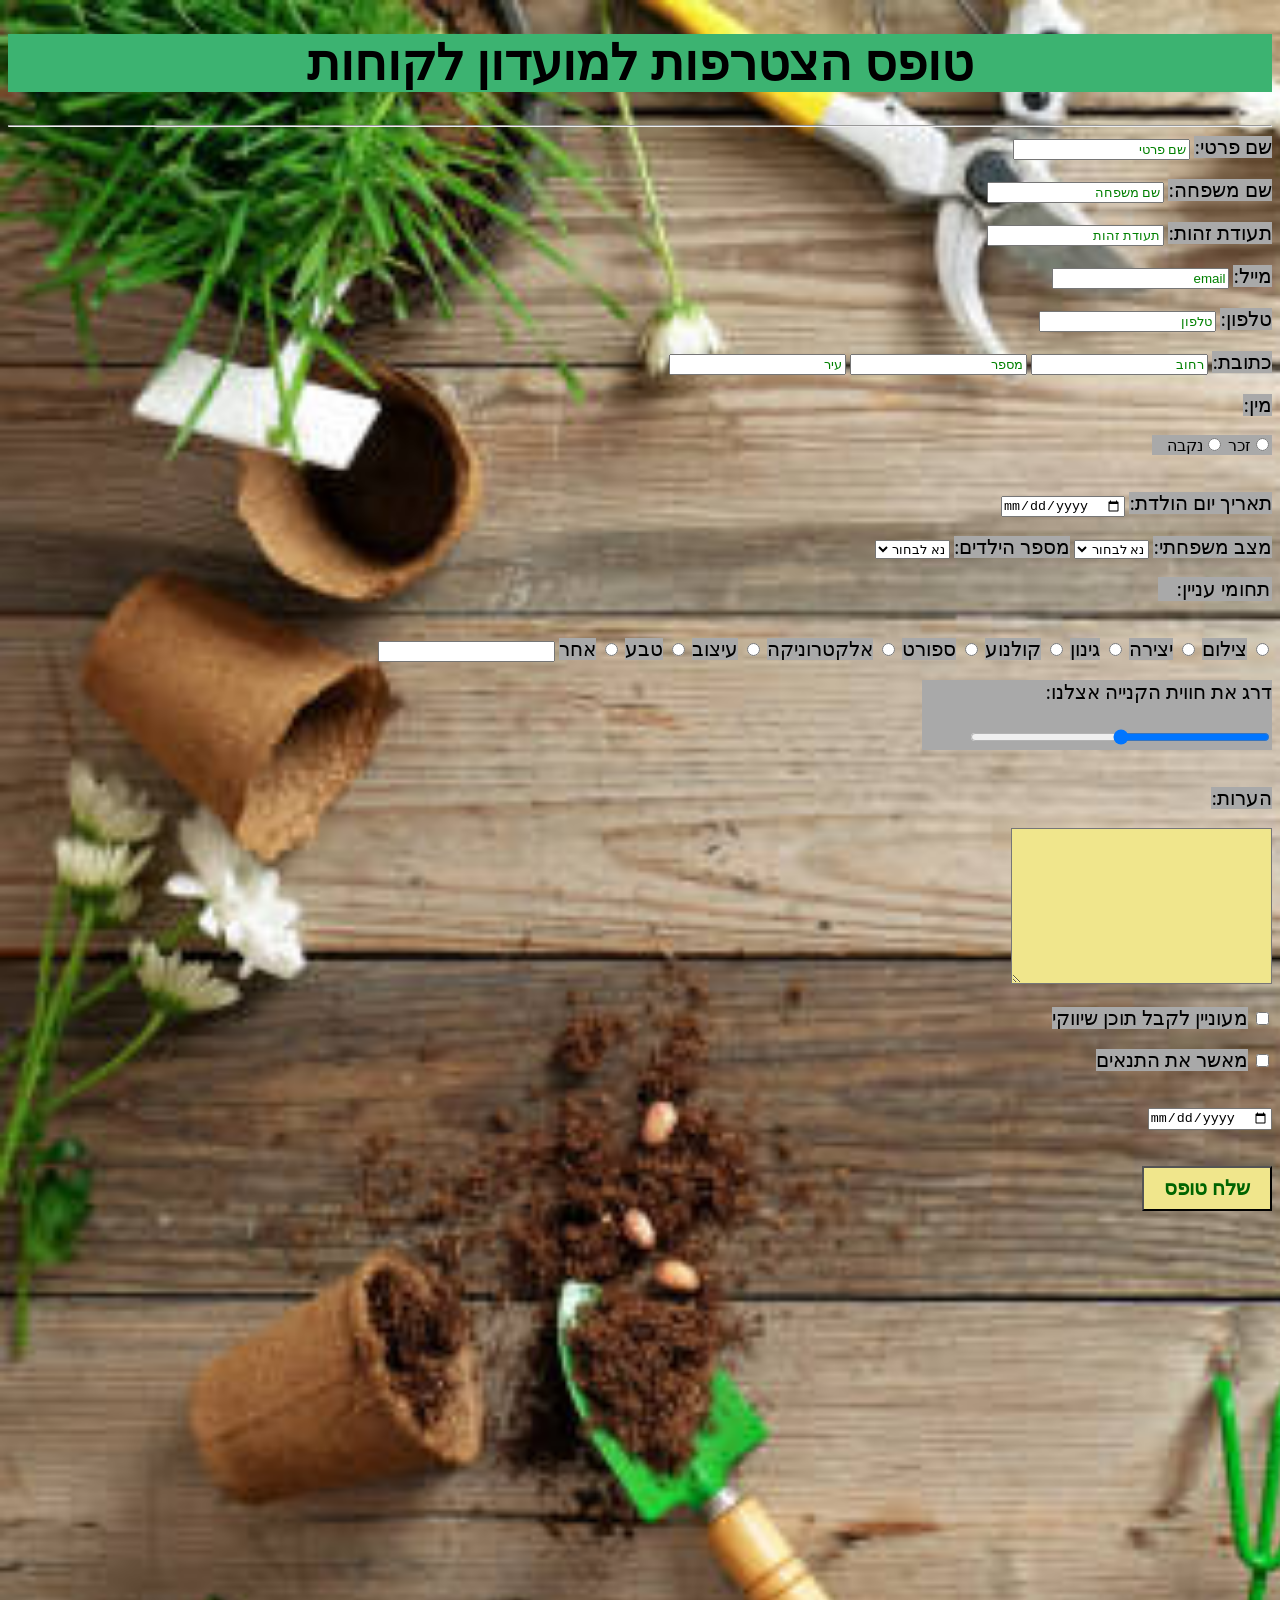
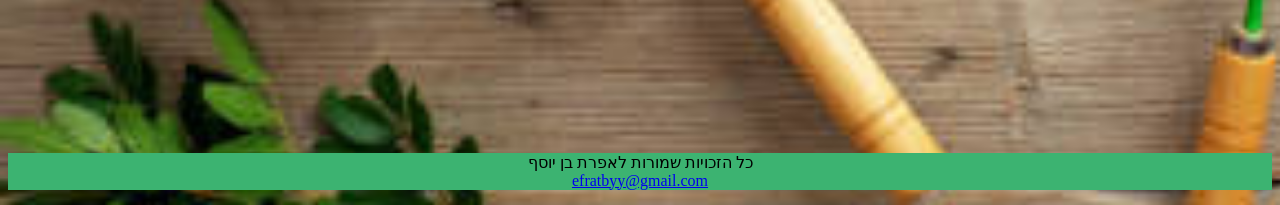
<file: index.html>
<!DOCTYPE html>
<html lang="en">
  <head>
    <meta charset="UTF-8" />
    <meta http-equiv="X-UA-Compatible" content="IE=edge" />
    <meta name="viewport" content="width=device-width, initial-scale=1.0" />
    <title>Club member form</title>
    <link rel="stylesheet" href="style-2.css" />
  </head>
  <body>
    <h1>טופס הצטרפות למועדון לקוחות</h1>
    <hr />
    <form action="https://formspree.io/f/mayvqdjk" method="post">
      <label for="first-name">שם פרטי:</label>
      <input type="text" placeholder="שם פרטי" name="first-name" />
      <br /><br />
      <label for="last-name">שם משפחה:</label>
      <input type="text" placeholder="שם משפחה" name="last-name" />
      <br /><br />
      <label for="id">תעודת זהות:</label>
      <input type="number" placeholder="תעודת זהות" name="id" />
      <br><br>
      <label for="email">מייל:</label>
      <input type="email" placeholder="email" name="email" />
      <br /><br />
      <label for="phone">טלפון:</label>
      <input type="number" placeholder="טלפון" name="phone" />
      <br /><br />
      <label for="address">כתובת:</label>
      <input type="text" placeholder="רחוב" name="address" />
      <input type="text" placeholder="מספר" name="address" />
      <input type="text" placeholder="עיר" name="address" />

      <br /><br />
      <label for="gender">מין:</label><br /><br />
      <div class="gender">
      <input type="radio" name="gender" value="male" />זכר
      <input type="radio" name="gender" value="female" />נקבה 
    </div>
      <br /><br />
      <label for="date-of-birth">תאריך יום הולדת:</label>
      <input type="date" name="date-of-birth" />
      <br /><br />
      <label for="Marital Status">מצב משפחתי:</label>
      <select name="Marital Status">
        <option value="0">נא לבחור</option>
        <option value="single">רווק</option>
        <option value="married">נשוי</option>
        <option value="divorcee">גרוש</option>
        <option value="widower">אלמן</option>
        <option value="Other">אחר</option>
      </select>
      <label for="Marital Status">מספר הילדים:</label>
      <select name="Marital Status">
        <option value="0">נא לבחור</option>
        <option value="1">1</option>
        <option value="2">2</option>
        <option value="3">3</option>
        <option value="4">4</option>
        <option value="more">יותר</option>
      </select>
      <br /><br />

      <legend>תחומי עניין:</legend><br /><br />
      <div class="free-time"></div>
        <input type="radio" name="free-time" value="photo" />
        <label for="photo">צילום</label>
        <input type="radio" name="free-time" value="craft" />
        <label for="craft">יצירה</label>
        <input type="radio" name="free-time" value="gardening" />
        <label for="gardening">גינון</label>
        <input type="radio" name="free-time" value="cinema" />
        <label for="cinema">קולנוע</label>
        <input type="radio" name="free-time" value="sport"/>
        <label for="sport">ספורט</label>
        <input type="radio" name="free-time" value="electronics" />
        <label for="electronics">אלקטרוניקה</label>
        <input type="radio" name="free-time" value="Design" />
        <label for="Design">עיצוב</label>
        <input type="radio" name="free-time" value="nature" />
        <label for="nature">טבע</label>
        <input type="radio" name="free-time" value="Other"/>
        <label for="Other">אחר</label>

        <input type="text" name="free-time"/>


      </div>
    
      <br><br>
      <div class="slidecontainer">דרג את חווית הקנייה אצלנו: <br><br>
        <input type="range" min="1" max="100" value="50" class="slider" id="myRange">
      </div>
      <br><br>
      <label for="Notes">הערות:</label><br><br>
      <textarea style="background-color: khaki;" name="Notes" cols="30" rows="10"> </textarea>
<br><br>
      <input type="checkbox" id="Marketing" />
      <label for="Marketing">מעוניין לקבל תוכן שיווקי</label>
      <br /><br />
      <input type="checkbox" id="Conditions" />
      <label for="Conditions">מאשר את התנאים</label
      ><br /><br /><br />
      <input type="date"><br><br><br>
      <button>שלח טופס</button>
      <br><br><br><br><br>
    </form>
    <iframe src="https://www.google.com/maps/embed?pb=!1m18!1m12!1m3!1d3390.8621791029755!2d35.14736888468646!3d31.80150584038722!2m3!1f0!2f0!3f0!3m2!1i1024!2i768!4f13.1!3m3!1m2!1s0x1502d6de93fe52a3%3A0x54acf10d0a84e1f1!2z15TXqNeRINeZ15XXodejINeX15nXmdedIDgsINee15HXqdeo16og16bXmdeV158!5e0!3m2!1siw!2sil!4v1642598057270!5m2!1siw!2sil" width="600" height="450" style="border:0;" allowfullscreen="" loading="lazy"></iframe>
  </body>
  <footer>
    <p>כל הזכויות שמורות לאפרת בן יוסף<br>
    <a href="mailto:efratbyy@gmail.com">efratbyy@gmail.com</a></p>
  </footer>
  
</html>
</file>
<file: style-2.css>
body{
    direction: rtl;
    background-image: url("18.jpeg");
        background-repeat: no-repeat;
        background-size: cover;
}
h1{
    font-size: 50px;
   background-color: mediumseagreen;
   text-align: center;
}
label{
background-color: darkgray;
font-size: 20px;
}
::placeholder{
    color: green;
}
footer{
    text-align: center;
    background-color: mediumseagreen;
}
.slider{
width: 300px;
}
.slidecontainer{
    font-size: 20px;
    background-color: darkgray;
    width: 350px;
}
button{
    color: darkgreen;
    width: 130px;
    height: 45px;
    font-size: 20px;
    background-color: khaki;
    font-weight: bold;
}
.gender{
    background-color: darkgrey;
 width: 120px;
}
.free-time{
    "background-color: darkgrey; 
    width: 760px; 
    display: inline"  
}
legend{
    font-size: 20px;
    background-color: darkgrey;
    width: 110px;
}
</file>
